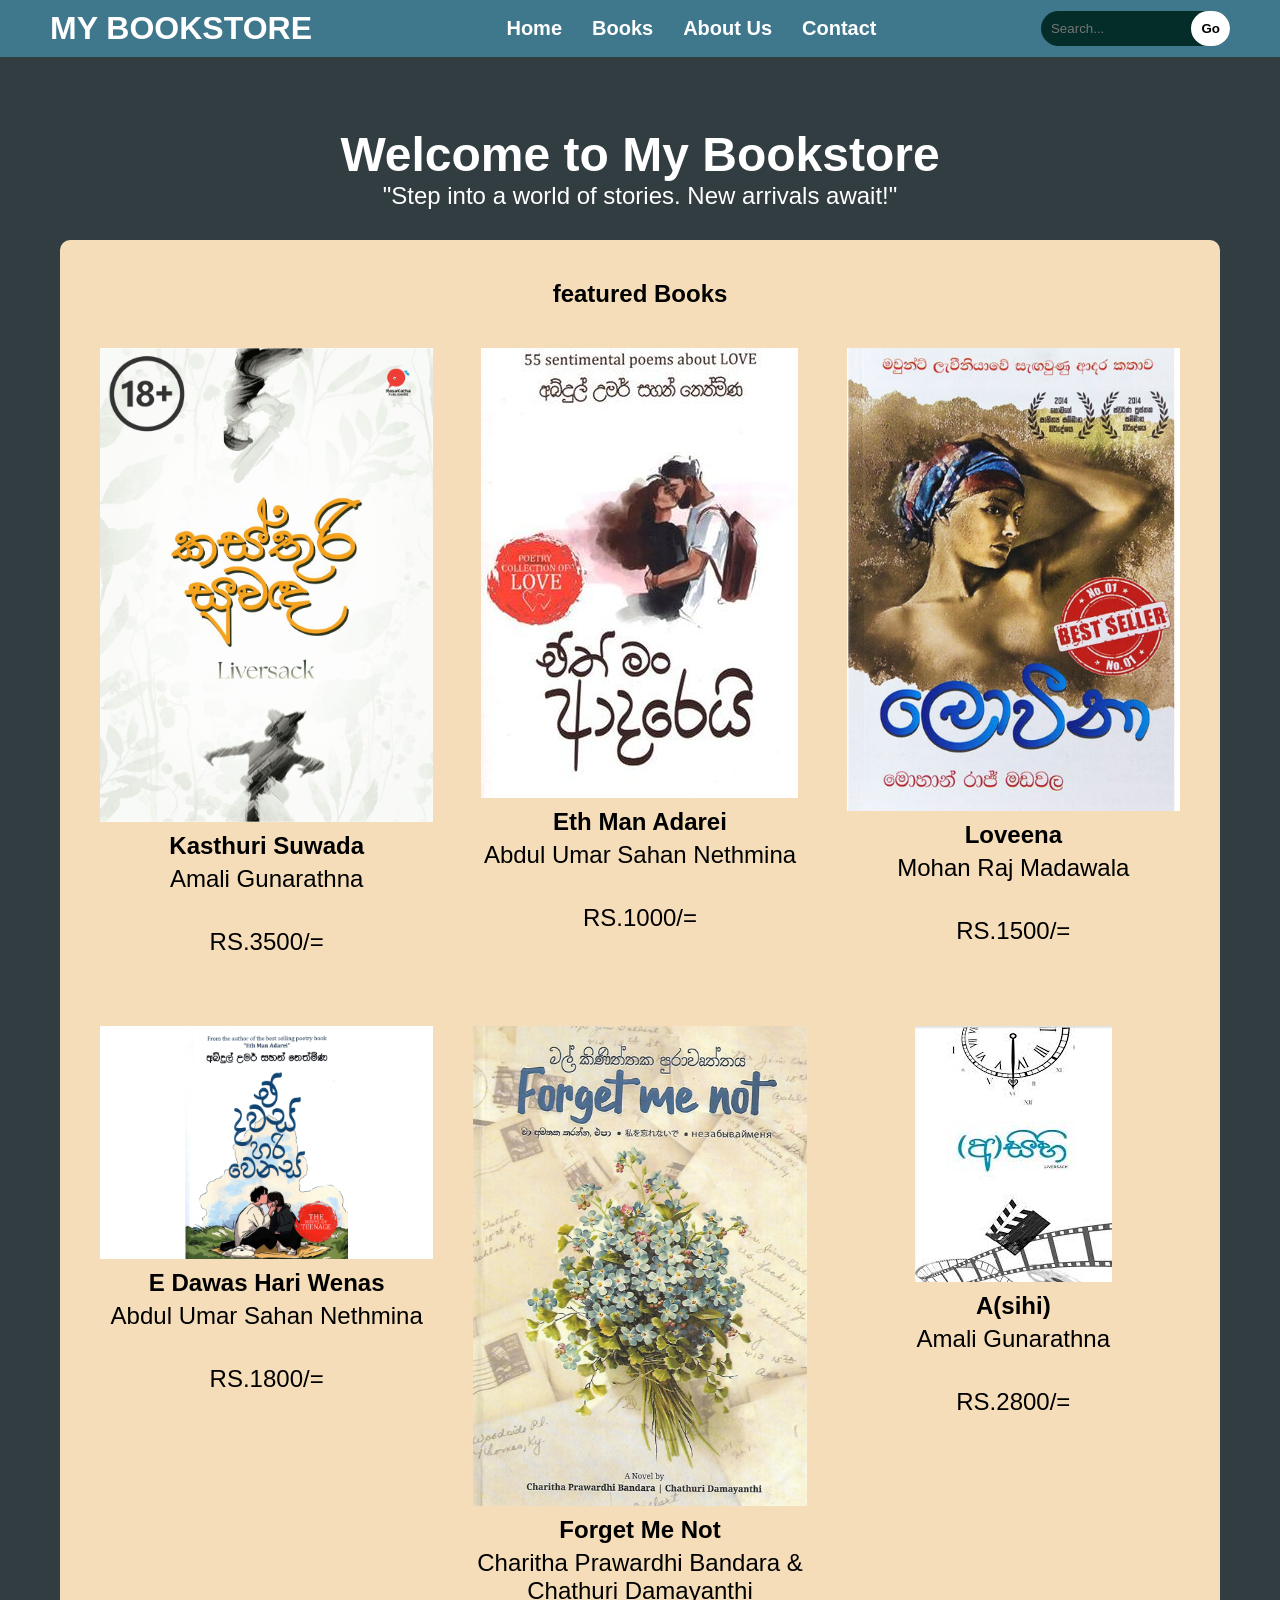
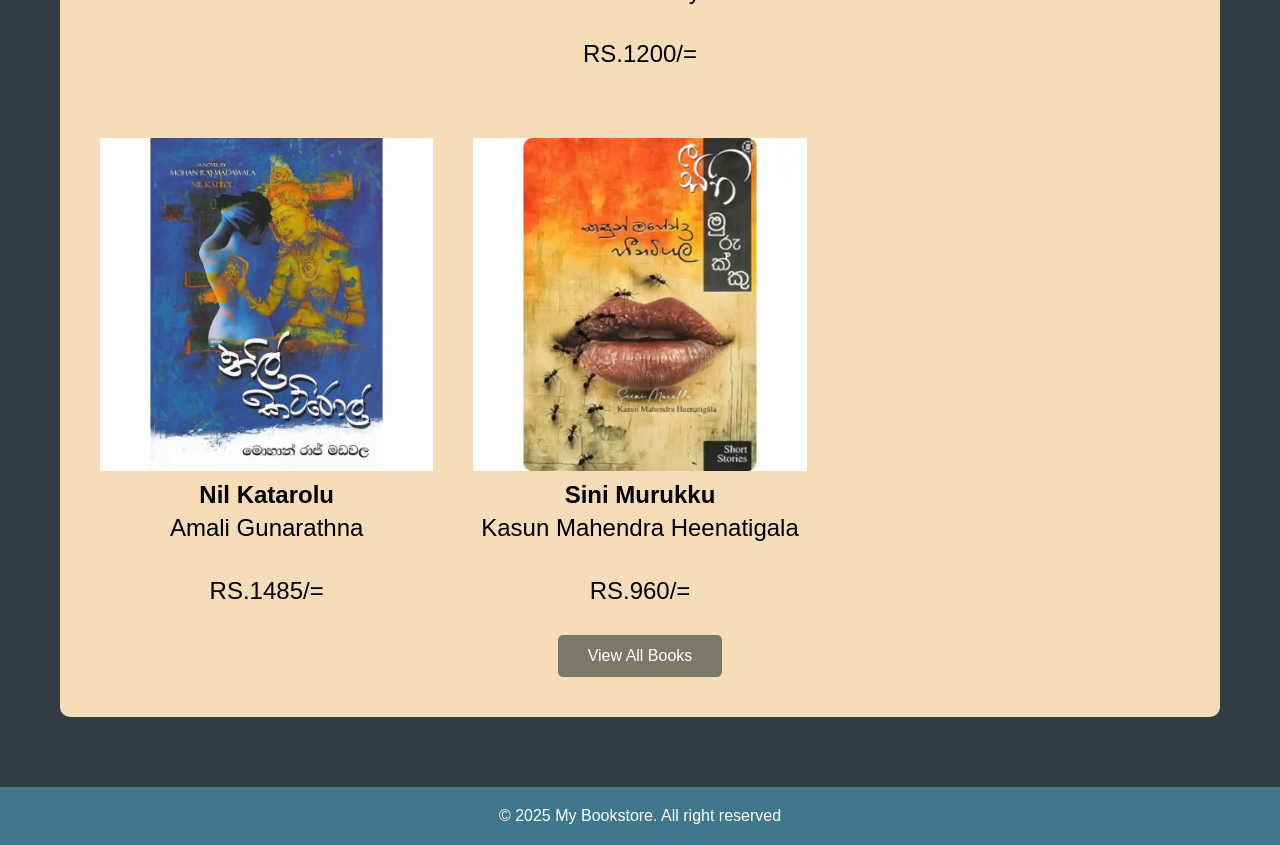
<file: index.html>
<!DOCTYPE html>
<html lang="en">

<head>
    <meta charset="UTF-8">
    <meta name="viewport" content="width=device-width, initial-scale=1.0">
    <title>project_01</title>
    <link rel="stylesheet" href="style.css" />
    <link rel="stylesheet" href="https://cdnjs.cloudflare.com/ajax/libs/font-awesome/6.5.0/css/all.min.css">
</head>

<body>
    <header>
        <div class="logo">
            <a href="">My Bookstore</a>
        </div>
        <nav>
            <ul>
                <li><a href="#">Home</a></li>
                <li><a href="#">Books</a></li>
                <li><a href="#">About Us</a></li>
                <li><a href="#">Contact</a></li>
            </ul>
        </nav>
        <div class="search">
            <input type="text" placeholder="Search...">
            <button type="submit">Go</button>
        </div>
    </header>
    <div class="hero">
        <div class="hero-content">
            <h1>Welcome to My Bookstore</h1>
            <p>"Step into a world of stories. New arrivals await!"</p>
        </div>
        <div class="main-content">
            <h2>featured Books</h2>
            <div class="books">
                <div class="book">
                    <img src="./resources/Kasthuri-Suwanda.jpg">
                    <h3>Kasthuri Suwada</h3>
                    <p>Amali Gunarathna</p>
                    <p>RS.3500/=</p>
                </div>

                <div class="book">
                    <img src="./resources/2_312360.jpg">
                    <h3>Eth Man Adarei</h3>
                    <p>Abdul Umar Sahan Nethmina</p>
                    <p>RS.1000/=</p>
                </div>

                <div class="book">
                    <img src="./resources/10142055-450x625.jpg">
                    <h3>Loveena</h3>
                    <p>Mohan Raj Madawala</p>
                    <p>RS.1500/=</p>
                </div>

                <div class="book">
                    <img src="./resources/Book-Item-9.png">
                    <h3>E Dawas Hari Wenas</h3>
                    <p>Abdul Umar Sahan Nethmina</p>
                    <p>RS.1800/=</p>
                </div>

                <div class="book">
                    <img src="./resources/forget-me-not.jpg">
                    <h3>Forget Me Not</h3>
                    <p>Charitha Prawardhi Bandara & Chathuri Damayanthi</p>
                    <p>RS.1200/=</p>
                </div>

                <div class="book">
                    <img src="./resources/images.jpeg">
                    <h3>A(sihi)</h3>
                    <p>Amali Gunarathna</p>
                    <p>RS.2800/=</p>
                </div>

                <div class="book">
                    <img src="./resources/Learn-Well-Product-Image-2-2.webp">
                    <h3>Nil Katarolu</h3>
                    <p>Amali Gunarathna</p>
                    <p>RS.1485/=</p>
                </div>

                <div class="book">
                    <img src="./resources/Learn-Well-Product-Image-2-copy-46.webp">
                    <h3>Sini Murukku</h3>
                    <p>Kasun Mahendra Heenatigala</p>
                    <p>RS.960/=</p>
                </div>
            </div>
            <a href="" class="btn">View All Books</a>
        </div>
    </div>
    <footer>
        <p>&copy; 2025 My Bookstore. All right reserved</p>
    </footer>

</body>

</html>
</file>
<file: style.css>
*{
    margin: 0;
    padding: 0;
    font-family: Arial, sans-serif;
    box-sizing: border-box;
}

header{
    background-color: #3f778c;
    color: #fff;
    padding: 10px 50px;
    display: flex;
    justify-content: space-between;
    align-items: center;
    position: sticky;
    top: 0;
    z-index: 100;
}

.logo{
    font-size: 32px;
    font-weight: bold;
    text-transform: uppercase;
}

.logo a{
    color: #fff;
    text-decoration: none;
}

nav{
    display: flex;
    align-items: center;
}

nav ul{
    display: flex;
    justify-content: center;
    align-items: center;
}

nav ul li{
    margin-left: 30px;
    list-style: none;
}

nav ul li a{
    color: #fff;
    text-decoration: none;
    font-size: 20px;
    font-weight: bold;
    transition: 0.4s;
}

nav ul li a:hover{
    color: black;
}

.search{
    position: relative;
}

.search input{
    padding: 10px;
    border: none;
    border-radius: 20px;
    background-color: #042d29;
    color: #fff;
}

.search button{
    padding: 10px;
    position: absolute;
    top: 0;
    right: 0;
    border: none;
    border-radius: 20px;
    background-color: #fff;
    color: black;
    font-weight: bold;
}

.hero{
    background-color: #323d42;
    padding: 70px 60px;
    display: flex;
    align-items: center;
    flex-direction: column;
    text-align: center;
}

.hero h1{
    font-size: 48px;
    color: #fff;
}

.hero p{
    font-size: 24px;
    color: #fff;
    margin-bottom: 30px;
}

.main-content{
    background-color: #f4ddb8;
    padding: 40px;
    border-radius: 10px;
    box-shadow: 0px, 0px, 10px rgba(0, 0, 0, 0.2);
}

.books{
    display: grid;
    grid-template-columns: repeat(3, 1fr);
    grid-gap: 40px;
    margin-top: 40px;
}

.book{
    display: flex;
    flex-direction: column;
    align-items: center;
    text-align: center;
}

.book img{
    max-width: 100%;
    margin-bottom: 10px;
}

.book h3{
    font-size: 24px;
    margin-top: 0px;
}

.book p{
    margin-top: 5px;
    color: black;
}

.btn{
    display: inline-block;
    padding: 12px 30px;
    background-color: #7b7868;
    color: #fff;
    text-decoration: none;
    border-radius: 5px;
    transition: 0.4s ease;
}

.btn:hover{
    background-color: #2d3a38;
}

footer{
    background-color: #3f778c;
    color: #fff;
    padding: 20px;
    text-align: center;
}
</file>
